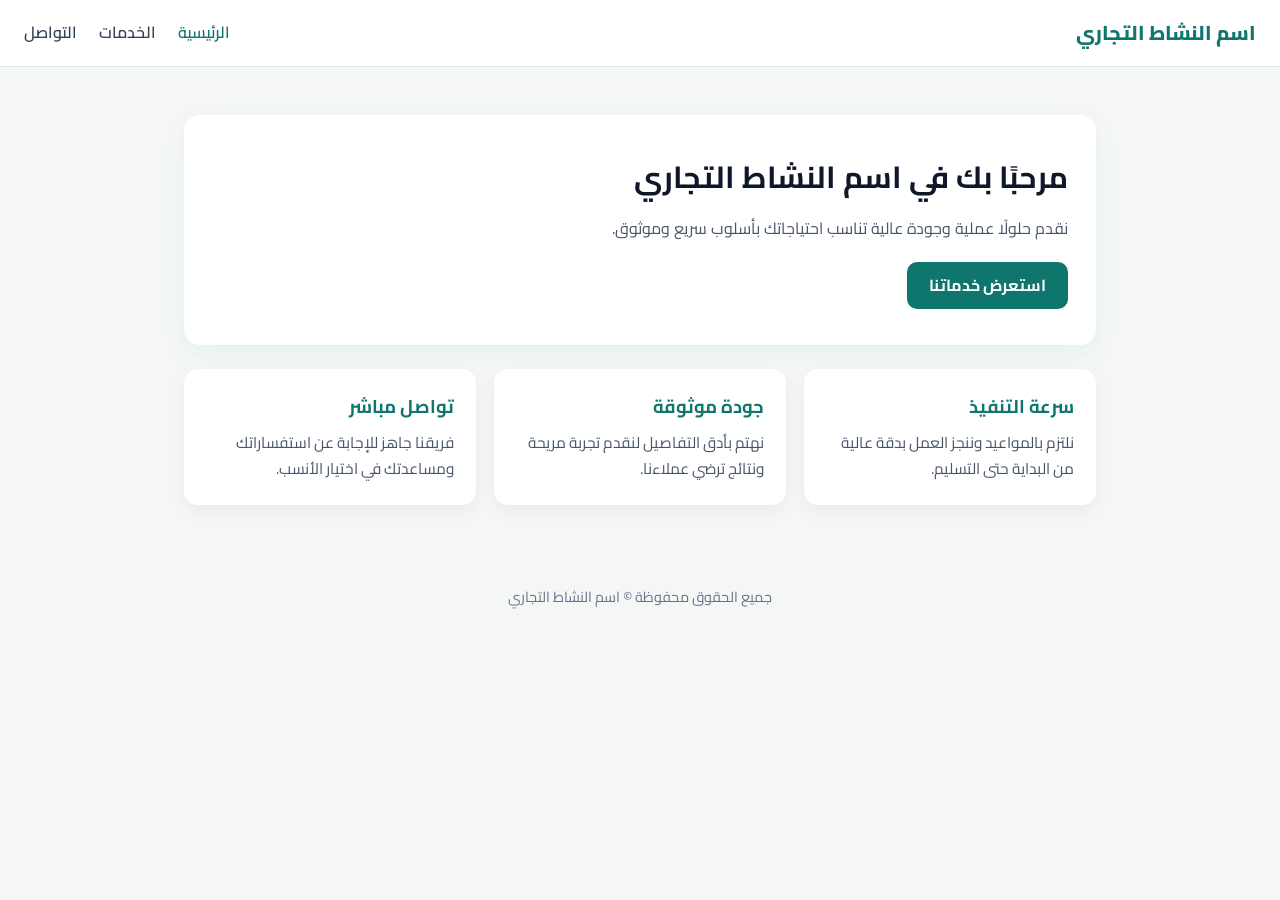
<file: index.html>
<!DOCTYPE html>
<html lang="ar" dir="rtl">
<head>
  <meta charset="UTF-8" />
  <meta name="viewport" content="width=device-width, initial-scale=1.0" />
  <title>اسم النشاط - الرئيسية</title>
  <link rel="preconnect" href="https://fonts.googleapis.com" />
  <link rel="preconnect" href="https://fonts.gstatic.com" crossorigin />
  <link href="https://fonts.googleapis.com/css2?family=Cairo:wght@400;600;700;800&display=swap" rel="stylesheet" />
  <link rel="stylesheet" href="style.css" />
</head>
<body>
  <header class="navbar">
    <a class="brand" href="index.html">اسم النشاط التجاري</a>
    <nav>
      <a class="active" href="index.html">الرئيسية</a>
      <a href="services.html">الخدمات</a>
      <a href="contact.html">التواصل</a>
    </nav>
  </header>

  <main class="container">
    <section class="hero">
      <h1>مرحبًا بك في اسم النشاط التجاري</h1>
      <p>نقدم حلولًا عملية وجودة عالية تناسب احتياجاتك بأسلوب سريع وموثوق.</p>
      <a class="btn" href="services.html">استعرض خدماتنا</a>
    </section>

    <section class="grid">
      <article class="card">
        <h2>سرعة التنفيذ</h2>
        <p>نلتزم بالمواعيد وننجز العمل بدقة عالية من البداية حتى التسليم.</p>
      </article>
      <article class="card">
        <h2>جودة موثوقة</h2>
        <p>نهتم بأدق التفاصيل لنقدم تجربة مريحة ونتائج ترضي عملاءنا.</p>
      </article>
      <article class="card">
        <h2>تواصل مباشر</h2>
        <p>فريقنا جاهز للإجابة عن استفساراتك ومساعدتك في اختيار الأنسب.</p>
      </article>
    </section>
  </main>

  <footer>
    جميع الحقوق محفوظة © اسم النشاط التجاري
  </footer>
</body>
</html>
</file>
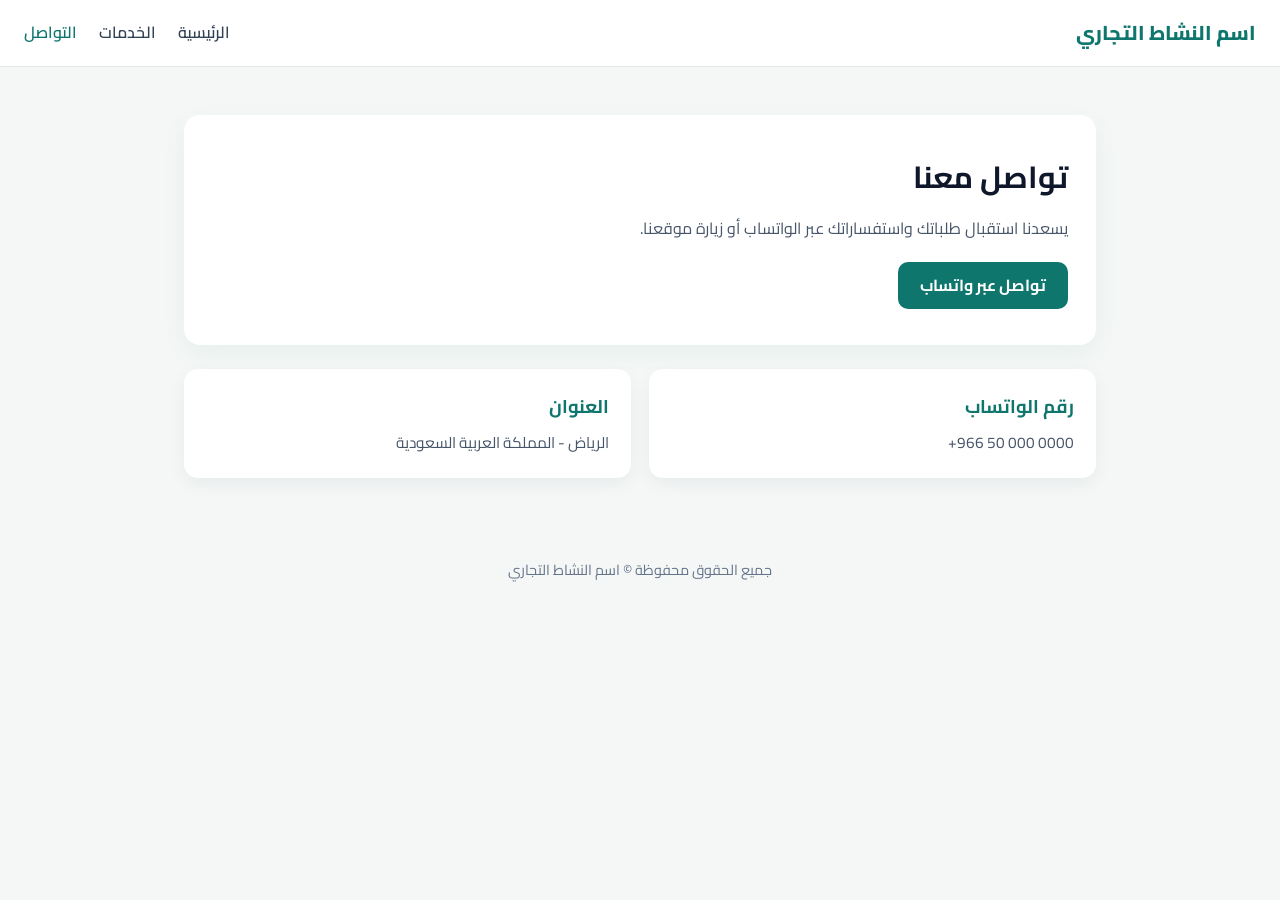
<file: contact.html>
<!DOCTYPE html>
<html lang="ar" dir="rtl">
<head>
  <meta charset="UTF-8" />
  <meta name="viewport" content="width=device-width, initial-scale=1.0" />
  <title>اسم النشاط - التواصل</title>
  <link rel="preconnect" href="https://fonts.googleapis.com" />
  <link rel="preconnect" href="https://fonts.gstatic.com" crossorigin />
  <link href="https://fonts.googleapis.com/css2?family=Cairo:wght@400;600;700;800&display=swap" rel="stylesheet" />
  <link rel="stylesheet" href="style.css" />
</head>
<body>
  <header class="navbar">
    <a class="brand" href="index.html">اسم النشاط التجاري</a>
    <nav>
      <a href="index.html">الرئيسية</a>
      <a href="services.html">الخدمات</a>
      <a class="active" href="contact.html">التواصل</a>
    </nav>
  </header>

  <main class="container">
    <section class="hero">
      <h1>تواصل معنا</h1>
      <p>يسعدنا استقبال طلباتك واستفساراتك عبر الواتساب أو زيارة موقعنا.</p>
      <a class="btn" href="https://wa.me/966500000000" target="_blank" rel="noopener">تواصل عبر واتساب</a>
    </section>

    <section class="grid">
      <article class="card">
        <h2>رقم الواتساب</h2>
        <p dir="ltr" style="text-align: right;">+966 50 000 0000</p>
      </article>
      <article class="card">
        <h2>العنوان</h2>
        <p>الرياض - المملكة العربية السعودية</p>
      </article>
    </section>
  </main>

  <footer>
    جميع الحقوق محفوظة © اسم النشاط التجاري
  </footer>
</body>
</html>
</file>
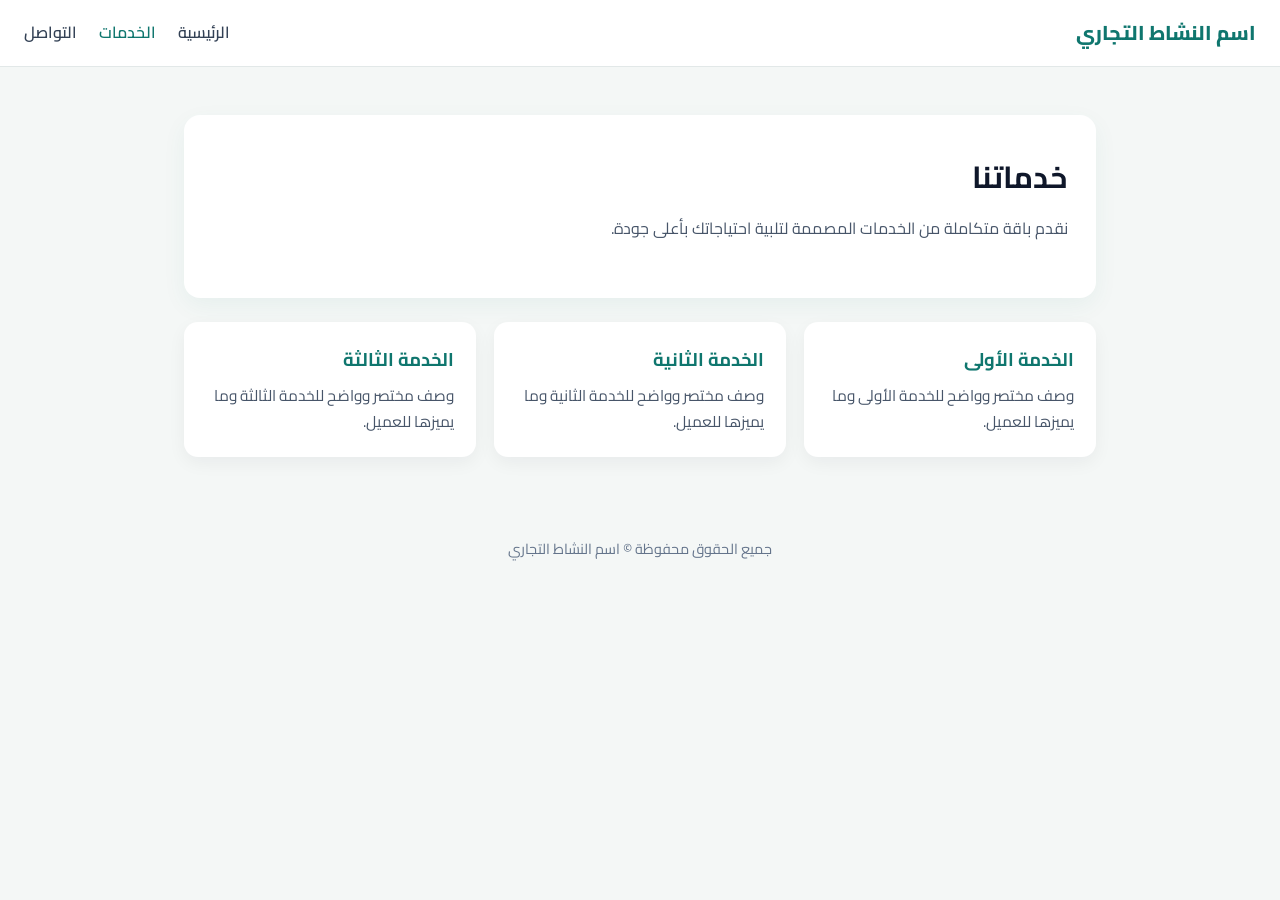
<file: services.html>
<!DOCTYPE html>
<html lang="ar" dir="rtl">
<head>
  <meta charset="UTF-8" />
  <meta name="viewport" content="width=device-width, initial-scale=1.0" />
  <title>اسم النشاط - الخدمات</title>
  <link rel="preconnect" href="https://fonts.googleapis.com" />
  <link rel="preconnect" href="https://fonts.gstatic.com" crossorigin />
  <link href="https://fonts.googleapis.com/css2?family=Cairo:wght@400;600;700;800&display=swap" rel="stylesheet" />
  <link rel="stylesheet" href="style.css" />
</head>
<body>
  <header class="navbar">
    <a class="brand" href="index.html">اسم النشاط التجاري</a>
    <nav>
      <a href="index.html">الرئيسية</a>
      <a class="active" href="services.html">الخدمات</a>
      <a href="contact.html">التواصل</a>
    </nav>
  </header>

  <main class="container">
    <section class="hero">
      <h1>خدماتنا</h1>
      <p>نقدم باقة متكاملة من الخدمات المصممة لتلبية احتياجاتك بأعلى جودة.</p>
    </section>

    <section class="grid">
      <article class="card">
        <h2>الخدمة الأولى</h2>
        <p>وصف مختصر وواضح للخدمة الأولى وما يميزها للعميل.</p>
      </article>
      <article class="card">
        <h2>الخدمة الثانية</h2>
        <p>وصف مختصر وواضح للخدمة الثانية وما يميزها للعميل.</p>
      </article>
      <article class="card">
        <h2>الخدمة الثالثة</h2>
        <p>وصف مختصر وواضح للخدمة الثالثة وما يميزها للعميل.</p>
      </article>
    </section>
  </main>

  <footer>
    جميع الحقوق محفوظة © اسم النشاط التجاري
  </footer>
</body>
</html>
</file>
<file: style.css>
* {
  box-sizing: border-box;
  margin: 0;
  padding: 0;
}

body {
  font-family: "Cairo", sans-serif;
  background-color: #f4f7f6;
  color: #162222;
  line-height: 1.7;
}

.container {
  max-width: 960px;
  margin: 0 auto;
  padding: 24px;
}

header.navbar {
  background-color: #ffffff;
  border-bottom: 1px solid #e2e8e8;
  padding: 16px 24px;
  display: flex;
  justify-content: space-between;
  align-items: center;
  flex-wrap: wrap;
  gap: 12px;
}

.brand {
  font-size: 1.25rem;
  font-weight: 800;
  color: #0f766e;
  text-decoration: none;
}

nav a {
  text-decoration: none;
  color: #334155;
  font-weight: 600;
  margin-right: 18px;
}

nav a.active,
nav a:hover {
  color: #0f766e;
}

.hero {
  background: #ffffff;
  border-radius: 16px;
  padding: 36px 28px;
  margin-top: 24px;
  box-shadow: 0 8px 24px rgba(15, 118, 110, 0.06);
}

.hero h1 {
  font-size: 1.9rem;
  margin-bottom: 12px;
  color: #0f172a;
}

.hero p {
  color: #475569;
  margin-bottom: 20px;
}

.btn {
  display: inline-block;
  background-color: #0f766e;
  color: #ffffff;
  padding: 10px 22px;
  border-radius: 10px;
  text-decoration: none;
  font-weight: 700;
}

.grid {
  display: grid;
  grid-template-columns: repeat(auto-fit, minmax(240px, 1fr));
  gap: 18px;
  margin-top: 24px;
}

.card {
  background: #ffffff;
  border-radius: 14px;
  padding: 22px;
  box-shadow: 0 6px 18px rgba(15, 23, 42, 0.05);
}

.card h2,
.card h3 {
  font-size: 1.15rem;
  margin-bottom: 8px;
  color: #0f766e;
}

.card p {
  color: #475569;
  font-size: 0.96rem;
}

footer {
  text-align: center;
  color: #64748b;
  font-size: 0.9rem;
  margin-top: 40px;
  padding: 16px;
}
</file>
